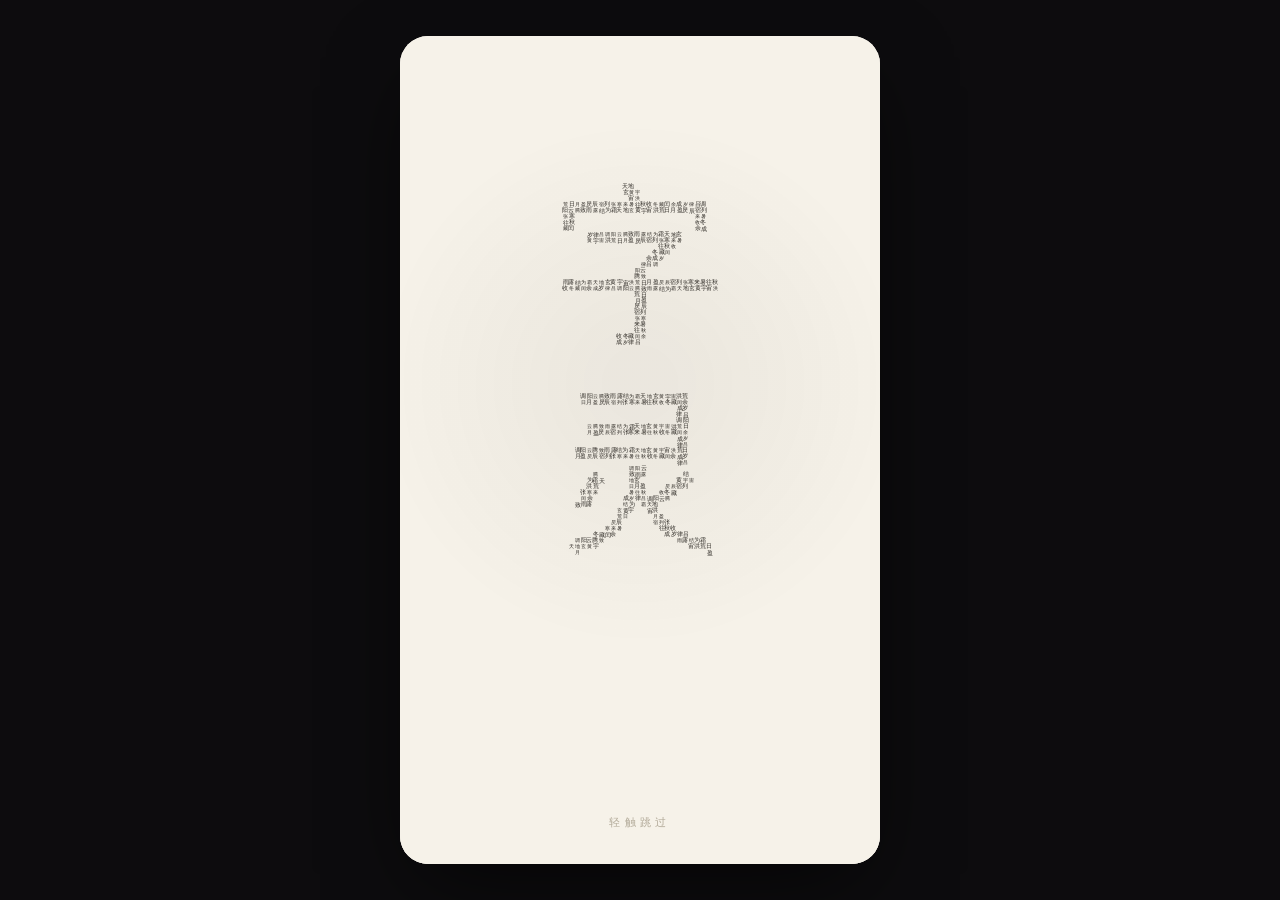
<file: index.html>
<!DOCTYPE html>
<html lang="zh-CN">
<head>
  <meta charset="UTF-8">
  <meta name="viewport" content="width=device-width, initial-scale=1.0, maximum-scale=1.0, user-scalable=no, viewport-fit=cover">
  <meta name="theme-color" content="#f6f2e9">
  <meta name="description" content="zicodo —— 有一只汉字精灵「字灵」陪伴的日程管理">
  <title>zicodo</title>
  <link rel="manifest" href="manifest.webmanifest">
  <link rel="apple-touch-icon" href="icons/icon-180.png">
  <meta name="apple-mobile-web-app-capable" content="yes">
  <meta name="apple-mobile-web-app-status-bar-style" content="default">
  <meta name="apple-mobile-web-app-title" content="zicodo">
  <link rel="icon" href="data:image/svg+xml,%3Csvg xmlns='http://www.w3.org/2000/svg' viewBox='0 0 120 120'%3E%3Crect width='120' height='120' rx='26' fill='%23fbfaf6'/%3E%3Cg fill='none' stroke='%2387C8B4' stroke-width='11' stroke-linecap='round' stroke-linejoin='round'%3E%3Cpath d='M20 57 L37 31 L54 57'/%3E%3Cpath d='M66 57 L83 31 L100 57'/%3E%3Ccircle cx='60' cy='80' r='14'/%3E%3C/g%3E%3C/svg%3E">
  <link rel="stylesheet" href="css/shell.css">
</head>
<body>
  <div id="phone">

    <!-- 开屏动画（汉字粒子聚成「字灵」+ 朱砂落印） -->
    <div id="splash" aria-hidden="true">
      <canvas id="splash-canvas"></canvas>
      <div id="splash-skip">轻触跳过</div>
    </div>

    <!-- 页面容器 -->
    <main id="pages">
      <section class="page" id="page-today"></section>
      <section class="page" id="page-calendar"></section>
      <section class="page" id="page-ziling">
        <div id="ziling-stage">
          <div id="ziling-loading"><img class="zl-load-logo" src="icons/logo.svg" alt=""><span>字灵苏醒中…</span></div>
        </div>
      </section>
      <section class="page" id="page-team"></section>
      <section class="page" id="page-me"></section>
    </main>

    <!-- 底部标签栏 -->
    <nav id="tabbar">
      <button class="tab" data-page="today"><span class="tab-glyph">今</span><span class="tab-label">今日</span></button>
      <button class="tab" data-page="calendar"><span class="tab-glyph">历</span><span class="tab-label">日历</span></button>
      <button class="tab tab-center" data-page="ziling" aria-label="字灵"><span class="tab-seal"><svg viewBox="0 0 120 120" fill="none" stroke="currentColor" stroke-width="12" stroke-linecap="round" stroke-linejoin="round"><path d="M20 57 L37 31 L54 57"/><path d="M66 57 L83 31 L100 57"/><circle cx="60" cy="80" r="14"/></svg></span></button>
      <button class="tab" data-page="team"><span class="tab-glyph">团</span><span class="tab-label">团队</span></button>
      <button class="tab" data-page="me"><span class="tab-glyph">我</span><span class="tab-label">我的</span></button>
    </nav>

    <!-- 遮罩 + 底部抽屉（新建/编辑任务等） -->
    <div id="scrim"></div>
    <div id="sheet" role="dialog" aria-modal="true"></div>

    <!-- 轻提示 -->
    <div id="toast"></div>
  </div>

  <script type="module" src="js/shell/main.js"></script>
</body>
</html>
</file>
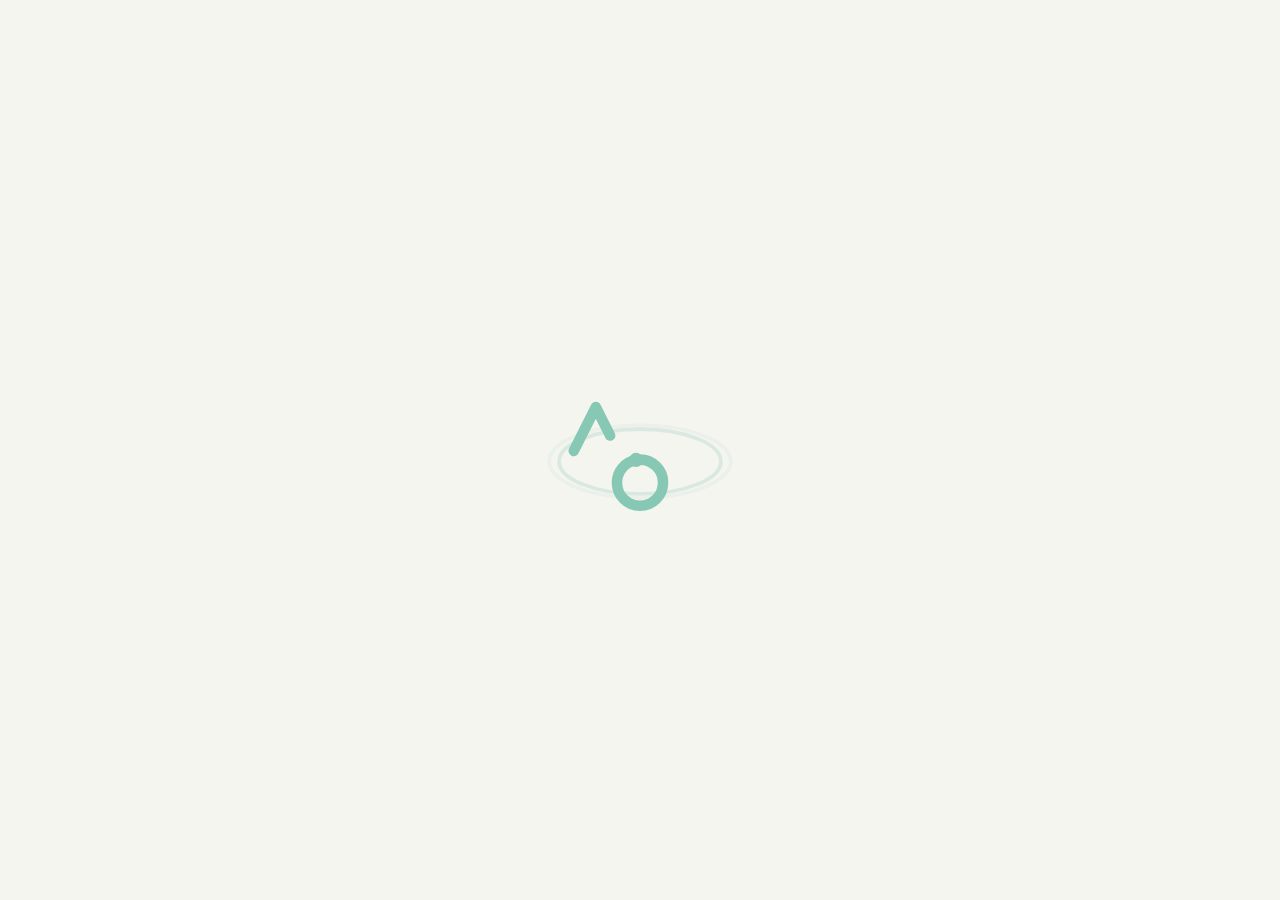
<file: ziling.html>
<!DOCTYPE html>
<html lang="zh-CN">
<head>
  <meta charset="UTF-8">
  <meta name="viewport" content="width=device-width, initial-scale=1.0, maximum-scale=1.0, user-scalable=no">
  <title>字灵</title>
  <script>
    // 嵌入模式抗闪：在 CSS 首绘之前就把宿主 App 的调色板写入 --zl-bg/--zl-fg，
    // 否则切到字灵页的第一两帧会先闪一下 app.css 的默认底色（深色系统下是旧版藏蓝）。
    // 独立打开（无 pbg 参数）不生效，行为与原版一致。
    (function () {
      try {
        var q = new URLSearchParams(location.search);
        var bg = q.get('pbg'), fg = q.get('pfg');
        if (bg) document.documentElement.style.setProperty('--zl-bg', '#' + bg);
        if (fg) document.documentElement.style.setProperty('--zl-fg', '#' + fg);
      } catch (e) { /* ignore */ }
    })();
  </script>
  <link rel="stylesheet" href="css/app.css">
</head>
<body>
  <div id="app-container">
    <canvas id="main-canvas"></canvas>
    <div id="ui-overlay"></div>
  </div>
  <script type="module" src="js/app.js"></script>
</body>
</html>
</file>
<file: css/shell.css>
/* ════════════════════════════════════════════════════════════════════
   字灵日程 · App 外壳设计系统
   气质：宣纸 / 墨色 / 青瓷印（主色 #87C8B4）—— 高级东方文人感，但组件密度与可用性是现代 App 的。
   主题：浅(宣纸) / 深(夜墨)，由 <html data-theme> 控制（auto 时 JS 跟随系统）。
   ════════════════════════════════════════════════════════════════════ */

:root {
  /* —— 宣纸（浅色）—— 主色调：青瓷 #87C8B4 */
  --paper:      #f6f2e9;   /* 底：宣纸暖白 */
  --paper-2:    #fffdf7;   /* 卡片：略亮一层 */
  --paper-3:    #efe9dc;   /* 凹陷/输入底 */
  --ink:        #2b2722;   /* 主墨色 */
  --ink-2:      #6f6757;   /* 次级文字 */
  --ink-3:      #a39a87;   /* 弱化文字/占位 */
  --hairline:   rgba(43, 39, 34, .10);
  --seal:       #87C8B4;   /* 主色 · 青瓷（大面积填充：印钮/进度/选中） */
  --seal-deep:  #43806e;   /* 主色深阶（文字级强调，保证浅底可读） */
  --seal-soft:  rgba(135, 200, 180, .16);
  --on-accent:  #14332a;   /* 青瓷底上的文字：深松绿墨 */
  --danger:     #b03a2e;   /* 危险/删除（不再与主色混用） */
  --cyan:       #3d6470;   /* 黛青（次强调：时间/链接） */
  --gold:       #9a7b2d;   /* 赭金（搁置/提醒） */
  --jade:       #4a7c59;   /* 松绿（生活标签） */
  --shadow-card: 0 1px 2px rgba(43,39,34,.05), 0 6px 24px -8px rgba(43,39,34,.10);
  --shadow-float: 0 4px 10px rgba(43,39,34,.18), 0 16px 40px -8px rgba(43,39,34,.22);
  --blur-bar: saturate(1.1) blur(18px);
  --bar-bg: rgba(246, 242, 233, .86);
  --radius: 16px;
  --font-display: 'Kaiti SC', 'STKaiti', 'KaiTi', 'Noto Serif SC', serif;
  --font-body: -apple-system, BlinkMacSystemFont, 'PingFang SC', 'HarmonyOS Sans SC', 'Microsoft YaHei', sans-serif;
}

html[data-theme="dark"] {
  --paper:      #17161a;
  --paper-2:    #201f24;
  --paper-3:    #2a282e;
  --ink:        #eae6dc;
  --ink-2:      #a59d8e;
  --ink-3:      #6d675c;
  --hairline:   rgba(234, 230, 220, .10);
  --seal:       #87C8B4;
  --seal-deep:  #9ad3c2;   /* 深色底上的文字级强调：取主色亮阶 */
  --seal-soft:  rgba(135, 200, 180, .13);
  --on-accent:  #14332a;
  --danger:     #d05c50;
  --cyan:       #7ba7b3;
  --gold:       #c2a558;
  --jade:       #7fae8e;
  --shadow-card: 0 1px 2px rgba(0,0,0,.25), 0 8px 24px -8px rgba(0,0,0,.45);
  --shadow-float: 0 4px 12px rgba(0,0,0,.45), 0 18px 44px -8px rgba(0,0,0,.55);
  --bar-bg: rgba(23, 22, 26, .86);
}

* { box-sizing: border-box; -webkit-tap-highlight-color: transparent; }
html, body { margin: 0; height: 100%; }
body {
  background: #0d0c0e;
  font-family: var(--font-body);
  color: var(--ink);
  display: flex; justify-content: center; align-items: center;
  min-height: 100vh; min-height: 100dvh;
}

/* 手机外框：移动端铺满；桌面预览时是一块居中的"宣纸屏" */
#phone {
  position: relative;
  width: 100vw; height: 100vh; height: 100dvh;
  max-width: 480px;
  background:
    radial-gradient(120% 90% at 50% 0%, rgba(135,200,180,.06), transparent 55%),
    var(--paper);
  overflow: hidden;
  display: flex; flex-direction: column;
}
@media (min-width: 520px) and (min-height: 760px) {
  #phone { height: min(92vh, 880px); border-radius: 28px; box-shadow: 0 30px 90px -20px rgba(0,0,0,.7); }
}

/* ── 页面容器 ─────────────────────────────────────────────── */
#pages { flex: 1; position: relative; overflow: hidden; }
.page {
  position: absolute; inset: 0;
  overflow-y: auto; -webkit-overflow-scrolling: touch;
  padding: 18px 18px calc(86px + env(safe-area-inset-bottom));
  opacity: 0; pointer-events: none;
  transform: translateY(6px);
  transition: opacity .26s ease, transform .26s ease;
  scrollbar-width: none;
}
.page::-webkit-scrollbar { display: none; }
.page.active { opacity: 1; pointer-events: auto; transform: none; }

/* 字灵页是全幅画布，不要内边距 */
#page-ziling { padding: 0; overflow: hidden; }
#ziling-stage { position: absolute; inset: 0 0 calc(64px + env(safe-area-inset-bottom)) 0; }
#ziling-stage iframe { width: 100%; height: 100%; border: 0; display: block; background: transparent; }
#ziling-loading {
  position: absolute; inset: 0; display: flex; flex-direction: column; gap: 14px;
  align-items: center; justify-content: center; color: var(--ink-3); font-size: 13px;
  letter-spacing: .2em;
}
.zl-load-glyph {
  font-family: var(--font-display); font-size: 56px; color: var(--ink-2);
  animation: breathe 2.2s ease-in-out infinite;
}
.zl-load-logo { width: 72px; height: 72px; animation: breathe 2.2s ease-in-out infinite; }
.sheet-logo { display: block; width: 56px; height: 56px; margin: 2px auto 10px; }
@keyframes breathe { 0%,100% { opacity: .35; transform: scale(.96);} 50% { opacity: .9; transform: scale(1.04);} }

/* ── 页头 ─────────────────────────────────────────────────── */
.page-head { margin: 10px 2px 18px; }
.page-head .eyebrow {
  font-size: 12px; letter-spacing: .35em; color: var(--seal-deep);
  margin-bottom: 6px; font-weight: 500;
}
.page-head h1 {
  margin: 0; font-family: var(--font-display); font-weight: 400;
  font-size: 34px; line-height: 1.15; color: var(--ink);
}
.page-head .sub { margin-top: 7px; font-size: 13.5px; color: var(--ink-2); }

/* ── 卡片 ─────────────────────────────────────────────────── */
.card {
  background: var(--paper-2);
  border: 1px solid var(--hairline);
  border-radius: var(--radius);
  box-shadow: var(--shadow-card);
  padding: 16px;
  margin-bottom: 14px;
}
.card-title {
  display: flex; align-items: baseline; justify-content: space-between;
  margin: 2px 2px 12px;
}
.card-title b {
  font-family: var(--font-display); font-weight: 400; font-size: 17px;
  letter-spacing: .08em;
}
.card-title .more { font-size: 12px; color: var(--ink-3); }

/* 章节标题（列表分组） */
.group-label {
  display: flex; align-items: center; gap: 10px;
  margin: 20px 4px 10px; font-size: 12.5px; letter-spacing: .25em; color: var(--ink-3);
}
.group-label::after { content: ''; flex: 1; height: 1px; background: var(--hairline); }
.group-label .cnt { color: var(--ink-2); letter-spacing: 0; }

/* ── 今日 · 概览（进度环 + 问候） ───────────────────────────── */
.overview { display: flex; align-items: center; gap: 18px; }
.ring-wrap { position: relative; width: 92px; height: 92px; flex: none; }
.ring-wrap svg { transform: rotate(-90deg); display: block; }
.ring-bg { stroke: var(--paper-3); }
.ring-fg { stroke: var(--seal); stroke-linecap: round; transition: stroke-dashoffset .8s cubic-bezier(.22,.9,.3,1); }
.ring-num {
  position: absolute; inset: 0; display: flex; flex-direction: column;
  align-items: center; justify-content: center; line-height: 1.1;
}
.ring-num b { font-size: 22px; font-weight: 600; font-variant-numeric: tabular-nums; }
.ring-num span { font-size: 10px; color: var(--ink-3); letter-spacing: .1em; }
.overview-text { flex: 1; min-width: 0; }
.overview-text .greet { font-family: var(--font-display); font-size: 19px; margin-bottom: 6px; }
.overview-text .detail { font-size: 13px; color: var(--ink-2); line-height: 1.6; }
.overview-text .detail b { color: var(--ink); font-weight: 600; }

/* 字灵寄语（点击进入字灵页） */
.ziling-note {
  display: flex; align-items: center; gap: 12px; cursor: pointer;
  background: linear-gradient(135deg, var(--seal-soft), transparent 70%), var(--paper-2);
}
.ziling-note .seal-avatar {
  flex: none; width: 44px; height: 44px; border-radius: 12px;
  background: var(--seal); color: var(--on-accent);
  display: flex; align-items: center; justify-content: center;
  font-family: var(--font-display); font-size: 24px;
  box-shadow: 0 3px 10px -2px color-mix(in srgb, var(--seal) 55%, transparent);
}
.ziling-note .note-body { flex: 1; min-width: 0; }
.ziling-note .note-body i { font-style: normal; font-size: 11px; letter-spacing: .25em; color: var(--seal-deep); display: block; margin-bottom: 3px; }
/* 水墨风：寄语正文用楷体，更有"手写信"的味道 */
html:not([data-ui="modern"]) .ziling-note .note-body p { font-family: var(--font-display); font-size: 14.5px; }
.ziling-note .note-body p { margin: 0; font-size: 13.5px; color: var(--ink-2); line-height: 1.55; }
.ziling-note .go { color: var(--ink-3); font-size: 18px; }

/* ── 任务行 ───────────────────────────────────────────────── */
.task {
  display: flex; align-items: center; gap: 12px;
  background: var(--paper-2);
  border: 1px solid var(--hairline);
  border-radius: 14px;
  padding: 13px 14px;
  margin-bottom: 9px;
  box-shadow: var(--shadow-card);
  cursor: pointer;
  transition: transform .15s ease, opacity .3s ease;
}
.task:active { transform: scale(.985); }
.task.done { opacity: .62; }
.task.done .t-title { text-decoration: line-through; text-decoration-color: var(--ink-3); color: var(--ink-2); }

/* 勾选：墨圈 → 朱砂实心 */
.tick {
  flex: none; width: 24px; height: 24px; border-radius: 50%;
  border: 1.6px solid var(--ink-3);
  display: flex; align-items: center; justify-content: center;
  color: transparent; font-size: 13px;
  transition: all .2s ease;
}
.task.done .tick { background: var(--seal); border-color: var(--seal); color: var(--on-accent); }
.task.delayed .tick { border-style: dashed; border-color: var(--gold); }

.t-main { flex: 1; min-width: 0; }
.t-title { font-size: 15px; line-height: 1.35; word-break: break-all; }
.t-meta { display: flex; align-items: center; gap: 8px; margin-top: 5px; flex-wrap: wrap; }
.chip {
  font-size: 11px; padding: 2px 8px; border-radius: 999px;
  background: var(--paper-3); color: var(--ink-2); letter-spacing: .03em;
}
.chip.time { color: var(--cyan); background: color-mix(in srgb, var(--cyan) 10%, transparent); font-variant-numeric: tabular-nums; }
.chip.delay { color: var(--gold); background: color-mix(in srgb, var(--gold) 12%, transparent); }
.chip.tag-work  { color: var(--seal-deep); background: var(--seal-soft); }
.chip.tag-life  { color: var(--jade); background: color-mix(in srgb, var(--jade) 12%, transparent); }
.chip.tag-study { color: var(--cyan); background: color-mix(in srgb, var(--cyan) 12%, transparent); }

/* 成员小印（头像） */
.dot-avatar {
  flex: none; width: 26px; height: 26px; border-radius: 8px;
  display: flex; align-items: center; justify-content: center;
  font-family: var(--font-display); font-size: 14px; color: #fff;
}

.empty {
  text-align: center; color: var(--ink-3); font-size: 13px;
  padding: 34px 0 26px; line-height: 2;
}
.empty .e-glyph { font-family: var(--font-display); font-size: 34px; display: block; color: var(--ink-3); opacity: .55; }

/* ── 悬浮新建（朱砂印钮） ────────────────────────────────────── */
.fab {
  position: absolute; right: 20px; bottom: calc(84px + env(safe-area-inset-bottom));
  width: 54px; height: 54px; border-radius: 50%;   /* 水墨：圆印钮 */
  background: var(--seal); color: var(--on-accent); border: none;
  font-size: 26px; line-height: 1; cursor: pointer;
  box-shadow: var(--shadow-float);
  transition: transform .18s ease;
  z-index: 30;
}
[data-ui="modern"] .fab { border-radius: 16px; }   /* 现代：圆角方钮 */
.fab:active { transform: scale(.92) rotate(90deg); }

/* ── 日历 ─────────────────────────────────────────────────── */
.cal-nav { display: flex; align-items: center; justify-content: space-between; margin: 4px 2px 14px; }
.cal-nav b { font-family: var(--font-display); font-weight: 400; font-size: 20px; letter-spacing: .06em; }
.cal-nav button {
  background: var(--paper-2); border: 1px solid var(--hairline); color: var(--ink-2);
  width: 34px; height: 34px; border-radius: 10px; font-size: 16px; cursor: pointer;
}
.cal-grid { display: grid; grid-template-columns: repeat(7, 1fr); gap: 4px; }
.cal-wd { text-align: center; font-size: 11px; color: var(--ink-3); padding: 6px 0 8px; letter-spacing: .1em; }
.cal-day {
  position: relative; aspect-ratio: 1 / 1.05; border-radius: 12px;
  display: flex; flex-direction: column; align-items: center; justify-content: center; gap: 3px;
  font-size: 14px; cursor: pointer; border: 1px solid transparent;
  font-variant-numeric: tabular-nums; color: var(--ink);
}
.cal-day.dim { color: var(--ink-3); opacity: .5; }
.cal-day.today { border-color: var(--seal-deep); color: var(--seal-deep); font-weight: 600; }
.cal-day.sel { background: var(--seal); color: var(--on-accent) !important; font-weight: 600; box-shadow: 0 4px 12px -2px color-mix(in srgb, var(--seal) 55%, transparent); }
.cal-dots { display: flex; gap: 3px; height: 4px; }
.cal-dots i { width: 4px; height: 4px; border-radius: 50%; background: var(--ink-3); }
.cal-dots i.d-pending { background: var(--seal-deep); }
.cal-dots i.d-done { background: var(--ink-3); opacity: .55; }
.cal-day.sel .cal-dots i { background: color-mix(in srgb, var(--on-accent) 75%, transparent); }

/* ── 团队 ─────────────────────────────────────────────────── */
.member-strip { display: flex; gap: 14px; overflow-x: auto; padding: 4px 2px 8px; scrollbar-width: none; }
.member-strip::-webkit-scrollbar { display: none; }
.member-cell { display: flex; flex-direction: column; align-items: center; gap: 7px; flex: none; cursor: pointer; width: 56px; }
.member-cell .big-avatar {
  width: 50px; height: 50px; border-radius: 15px; color: #fff;
  display: flex; align-items: center; justify-content: center;
  font-family: var(--font-display); font-size: 24px;
  box-shadow: var(--shadow-card);
  border: 2px solid transparent; transition: transform .15s ease;
}
.member-cell.sel .big-avatar { border-color: var(--ink); transform: translateY(-2px); }
.member-cell .m-name { font-size: 12px; color: var(--ink-2); max-width: 56px; overflow: hidden; text-overflow: ellipsis; white-space: nowrap; }
.member-cell.add-cell .big-avatar { background: transparent; border: 1.6px dashed var(--ink-3); color: var(--ink-3); font-size: 22px; box-shadow: none; }

.stat-row { display: flex; align-items: center; gap: 12px; padding: 9px 2px; }
.stat-row .s-name { width: 64px; flex: none; font-size: 13px; color: var(--ink-2); display: flex; align-items: center; gap: 7px; }
.stat-bar { flex: 1; height: 8px; border-radius: 99px; background: var(--paper-3); overflow: hidden; }
.stat-bar i { display: block; height: 100%; border-radius: 99px; background: var(--seal); transition: width .7s cubic-bezier(.22,.9,.3,1); }
.stat-row .s-num { flex: none; width: 44px; text-align: right; font-size: 12px; color: var(--ink-3); font-variant-numeric: tabular-nums; }

.feed-item { display: flex; gap: 11px; padding: 10px 2px; align-items: flex-start; }
.feed-item + .feed-item { border-top: 1px dashed var(--hairline); }
.feed-item .f-text { flex: 1; font-size: 13.5px; line-height: 1.5; color: var(--ink-2); }
.feed-item .f-text b { color: var(--ink); font-weight: 600; }
.feed-item .f-time { font-size: 11px; color: var(--ink-3); flex: none; margin-top: 2px; font-variant-numeric: tabular-nums; }

/* ── 我的 ─────────────────────────────────────────────────── */
.me-head { display: flex; align-items: center; gap: 16px; padding: 6px 2px 2px; }
.me-avatar {
  width: 64px; height: 64px; border-radius: 18px; background: var(--ink); color: var(--paper);
  display: flex; align-items: center; justify-content: center;
  font-family: var(--font-display); font-size: 32px; box-shadow: var(--shadow-card);
}
.me-head .me-name { font-family: var(--font-display); font-size: 24px; }
.me-head .me-sub { font-size: 12.5px; color: var(--ink-3); margin-top: 4px; }

.stat-trio { display: flex; text-align: center; }
.stat-trio > div { flex: 1; }
.stat-trio > div + div { border-left: 1px solid var(--hairline); }
.stat-trio b { display: block; font-size: 24px; font-weight: 600; font-variant-numeric: tabular-nums; }
.stat-trio span { font-size: 11.5px; color: var(--ink-3); letter-spacing: .15em; }

.cell-list .cell {
  display: flex; align-items: center; gap: 12px; padding: 14px 2px; cursor: pointer;
}
.cell-list .cell + .cell { border-top: 1px solid var(--hairline); }
.cell .c-icon { width: 24px; text-align: center; font-size: 16px; color: var(--ink-2); font-family: var(--font-display); }
.cell .c-label { flex: 1; font-size: 14.5px; }
.cell .c-value { font-size: 13px; color: var(--ink-3); }
.cell .c-go { color: var(--ink-3); }
.cell.danger .c-label, .cell.danger .c-icon { color: var(--danger); }

/* 分段选择（主题等） */
.seg { display: flex; background: var(--paper-3); border-radius: 11px; padding: 3px; gap: 3px; }
.seg button {
  flex: 1; border: none; background: transparent; color: var(--ink-2);
  font-size: 13px; padding: 7px 0; border-radius: 9px; cursor: pointer; font-family: inherit;
}
.seg button.on { background: var(--paper-2); color: var(--ink); box-shadow: var(--shadow-card); font-weight: 600; }

/* ── 底部标签栏 ───────────────────────────────────────────── */
#tabbar {
  position: absolute; left: 0; right: 0; bottom: 0; z-index: 40;
  height: calc(64px + env(safe-area-inset-bottom));
  padding-bottom: env(safe-area-inset-bottom);
  display: flex; align-items: stretch;
  background: var(--bar-bg);
  -webkit-backdrop-filter: var(--blur-bar); backdrop-filter: var(--blur-bar);
  border-top: 1px solid var(--hairline);
}
.tab {
  flex: 1; border: none; background: transparent; cursor: pointer;
  display: flex; flex-direction: column; align-items: center; justify-content: center; gap: 3px;
  color: var(--ink-3); font-family: inherit; position: relative;
}
.tab-glyph { font-family: var(--font-display); font-size: 20px; line-height: 1; transition: transform .2s ease; }
.tab-label { font-size: 10px; letter-spacing: .08em; }
.tab.active { color: var(--ink); }
.tab.active .tab-glyph { transform: translateY(-1px) scale(1.08); }
.tab.active::after {
  content: ''; position: absolute; top: 6px; width: 4px; height: 4px; border-radius: 50%;
  background: var(--seal); left: 50%; margin-left: -2px;
}
/* 中央"灵"印钮 */
.tab-center { flex: 1.1; }
.tab-seal {
  width: 46px; height: 46px; border-radius: 14px;
  background: var(--seal); color: var(--on-accent);
  display: flex; align-items: center; justify-content: center;
  font-family: var(--font-display); font-size: 25px;
  box-shadow: 0 4px 14px -2px color-mix(in srgb, var(--seal) 65%, transparent);
  transform: translateY(-10px);
  transition: transform .2s ease, box-shadow .2s ease;
}
.tab-center.active .tab-seal { transform: translateY(-12px) scale(1.06); box-shadow: 0 8px 20px -2px color-mix(in srgb, var(--seal) 70%, transparent); }
.tab-center::after { display: none; }

/* ── 抽屉 / 遮罩 ──────────────────────────────────────────── */
#scrim {
  position: absolute; inset: 0; z-index: 50; background: rgba(20, 16, 12, .42);
  opacity: 0; pointer-events: none; transition: opacity .25s ease;
  -webkit-backdrop-filter: blur(2px); backdrop-filter: blur(2px);
}
#scrim.show { opacity: 1; pointer-events: auto; }
#sheet {
  position: absolute; left: 0; right: 0; bottom: 0; z-index: 51;
  background: var(--paper-2);
  border-radius: 22px 22px 0 0;
  border-top: 1px solid var(--hairline);
  box-shadow: 0 -12px 50px rgba(0,0,0,.25);
  padding: 10px 20px calc(20px + env(safe-area-inset-bottom));
  transform: translateY(105%); transition: transform .3s cubic-bezier(.22,.9,.3,1);
  max-height: 78%; overflow-y: auto;
}
#sheet.show { transform: none; }
.sheet-grip { width: 36px; height: 4px; border-radius: 99px; background: var(--ink-3); opacity: .4; margin: 4px auto 14px; }
.sheet-title { font-family: var(--font-display); font-size: 20px; margin: 0 0 16px; font-weight: 400; letter-spacing: .05em; }

.field { margin-bottom: 14px; }
.field label { display: block; font-size: 12px; color: var(--ink-3); letter-spacing: .15em; margin: 0 2px 7px; }
.field input[type="text"], .field input[type="password"], .field input[type="date"], .field input[type="time"], .field select {
  width: 100%; border: 1px solid var(--hairline); background: var(--paper-3);
  color: var(--ink); border-radius: 12px; padding: 12px 13px; font-size: 15px;
  font-family: inherit; outline: none; appearance: none; -webkit-appearance: none;
}
.field input:focus, .field select:focus { border-color: var(--seal); background: var(--paper-2); }
.inline-row input[type="password"], .inline-row input[type="text"] {
  border: 1px solid var(--hairline); background: var(--paper-3); color: var(--ink);
  border-radius: 10px; padding: 9px 11px; font-size: 13.5px; font-family: inherit; outline: none; min-width: 0;
}
.field-row { display: flex; gap: 10px; }
.field-row .field { flex: 1; }

/* 选项胶囊（标签/成员选择） */
.pick-row { display: flex; gap: 8px; flex-wrap: wrap; }
.pick {
  border: 1px solid var(--hairline); background: var(--paper-3); color: var(--ink-2);
  border-radius: 999px; padding: 7px 14px; font-size: 13px; cursor: pointer; font-family: inherit;
  display: flex; align-items: center; gap: 6px;
  transition: all .15s ease;
}
.pick.on { background: var(--ink); border-color: var(--ink); color: var(--paper); }

.btn {
  display: block; width: 100%; border: none; border-radius: 14px;
  padding: 14px; font-size: 16px; cursor: pointer; font-family: inherit;
  letter-spacing: .2em; text-indent: .2em;
}
.btn-primary { background: var(--seal); color: var(--on-accent); box-shadow: 0 6px 18px -4px color-mix(in srgb, var(--seal) 60%, transparent); }
.btn-primary:active { transform: scale(.98); }
.btn-ghost { background: transparent; color: var(--ink-2); padding: 10px; font-size: 14px; }
.btn-danger-line { background: transparent; color: var(--danger); border: 1px solid var(--danger); }

/* 任务详情抽屉的操作格 */
.action-grid { display: grid; grid-template-columns: repeat(4, 1fr); gap: 9px; margin-top: 6px; }
.action-grid button {
  border: 1px solid var(--hairline); background: var(--paper-3); color: var(--ink);
  border-radius: 13px; padding: 13px 4px 11px; cursor: pointer; font-family: inherit;
  display: flex; flex-direction: column; align-items: center; gap: 5px; font-size: 12px;
}
.action-grid button .a-glyph { font-family: var(--font-display); font-size: 19px; }
.action-grid button.warm { color: var(--gold); }
.action-grid button.danger { color: var(--danger); }

/* ── 轻提示 ──────────────────────────────────────────────── */
#toast {
  position: absolute; left: 50%; bottom: calc(96px + env(safe-area-inset-bottom));
  transform: translate(-50%, 14px); z-index: 70;
  background: var(--ink); color: var(--paper);
  font-size: 13px; padding: 9px 18px; border-radius: 999px;
  opacity: 0; pointer-events: none; transition: all .3s ease;
  box-shadow: var(--shadow-float); letter-spacing: .05em;
  max-width: 80%; text-align: center;
}
#toast.show { opacity: 1; transform: translate(-50%, 0); }

/* ── 开屏 ────────────────────────────────────────────────── */
#splash {
  position: absolute; inset: 0; z-index: 100; background: var(--paper);
  transition: opacity .7s ease;
}
#splash.fade { opacity: 0; pointer-events: none; }
#splash canvas { position: absolute; inset: 0; width: 100%; height: 100%; }
#splash-skip {
  position: absolute; bottom: calc(34px + env(safe-area-inset-bottom)); left: 0; right: 0;
  text-align: center; font-size: 11px; color: var(--ink-3); letter-spacing: .4em;
  animation: skipIn 1s ease 1.6s both;
}
@keyframes skipIn { from { opacity: 0; } to { opacity: .8; } }

@media (prefers-reduced-motion: reduce) {
  * { animation-duration: .01s !important; transition-duration: .01s !important; }
}

/* ════════════════════════════════════════════════════════════════════
   双风格 · 现代「案头」风（data-ui="modern"）
   定位：高级感办公软件——克制的中性灰底、白卡片、靛蓝强调、系统无衬线、
   去书法字距与朱印意象，信息密度与层级更"整齐"。
   ════════════════════════════════════════════════════════════════════ */

html[data-ui="modern"] {
  --paper:      #f3f5f4;
  --paper-2:    #ffffff;
  --paper-3:    #eaeeec;
  --ink:        #1d2724;
  --ink-2:      #5b6663;
  --ink-3:      #97a3a0;
  --hairline:   rgba(29, 39, 36, .09);
  --seal:       #87C8B4;   /* 主色 · 青瓷 */
  --seal-deep:  #2f7d68;   /* 链接/文字级强调 */
  --seal-soft:  rgba(135, 200, 180, .14);
  --on-accent:  #113B30;
  --danger:     #d6453d;
  --cyan:       #0b7285;
  --gold:       #b08015;
  --jade:       #2f9e63;
  --shadow-card: 0 1px 2px rgba(28,36,48,.04), 0 4px 16px -6px rgba(28,36,48,.08);
  --shadow-float: 0 4px 10px rgba(28,36,48,.14), 0 14px 36px -8px rgba(28,36,48,.18);
  --bar-bg: rgba(255, 255, 255, .88);
  --radius: 14px;
  --font-display: var(--font-body);
}
html[data-ui="modern"][data-theme="dark"] {
  --paper:      #0f1413;
  --paper-2:    #171d1b;
  --paper-3:    #212927;
  --ink:        #e5ebe9;
  --ink-2:      #99a5a2;
  --ink-3:      #62706c;
  --hairline:   rgba(229, 235, 233, .09);
  --seal:       #87C8B4;
  --seal-deep:  #93d2bf;
  --seal-soft:  rgba(135, 200, 180, .13);
  --on-accent:  #113B30;
  --danger:     #e06b62;
  --cyan:       #66b8c7;
  --gold:       #c9a449;
  --jade:       #62b388;
  --shadow-card: 0 1px 2px rgba(0,0,0,.3), 0 6px 20px -8px rgba(0,0,0,.5);
  --shadow-float: 0 4px 12px rgba(0,0,0,.45), 0 16px 40px -8px rgba(0,0,0,.55);
  --bar-bg: rgba(16, 18, 22, .88);
}

/* 现代风的排印：去书法字距、加重字重、信息更"对齐" */
html[data-ui="modern"] #phone { background: var(--paper); }
[data-ui="modern"] .page-head .eyebrow { letter-spacing: .14em; color: var(--ink-3); font-weight: 600; font-size: 11.5px; }
[data-ui="modern"] .page-head h1 { font-weight: 650; font-size: 27px; letter-spacing: 0; }
[data-ui="modern"] .card-title b { font-weight: 600; font-size: 15px; letter-spacing: 0; }
[data-ui="modern"] .group-label { letter-spacing: .08em; font-weight: 600; }
[data-ui="modern"] .overview-text .greet { font-weight: 600; font-size: 17px; }
[data-ui="modern"] .tab-glyph { font-weight: 600; font-size: 17px; }
[data-ui="modern"] .tab-seal { font-weight: 700; font-size: 19px; border-radius: 16px; box-shadow: 0 4px 14px -2px color-mix(in srgb, var(--seal) 55%, transparent); }
[data-ui="modern"] .tab-center.active .tab-seal { box-shadow: 0 8px 20px -2px color-mix(in srgb, var(--seal) 60%, transparent); }
[data-ui="modern"] .btn { letter-spacing: .02em; text-indent: 0; font-weight: 600; font-size: 15px; }
[data-ui="modern"] .btn-primary { box-shadow: 0 6px 18px -4px color-mix(in srgb, var(--seal) 50%, transparent); color: var(--on-accent); }
[data-ui="modern"] .sheet-title { font-weight: 650; font-size: 18px; letter-spacing: 0; }
[data-ui="modern"] .me-name, [data-ui="modern"] .me-avatar,
[data-ui="modern"] .seal-avatar, [data-ui="modern"] .dot-avatar,
[data-ui="modern"] .big-avatar, [data-ui="modern"] .zl-load-glyph,
[data-ui="modern"] .cell .c-icon, [data-ui="modern"] .action-grid button .a-glyph,
[data-ui="modern"] .empty .e-glyph { font-family: var(--font-body); font-weight: 600; }
[data-ui="modern"] .ziling-note .note-body i { letter-spacing: .14em; font-weight: 600; }
[data-ui="modern"] .field label { letter-spacing: .06em; font-weight: 600; }
[data-ui="modern"] .cal-day.sel { box-shadow: 0 4px 12px -2px color-mix(in srgb, var(--seal) 45%, transparent); color: var(--on-accent) !important; }
[data-ui="modern"] .tab-seal, [data-ui="modern"] .seal-avatar, [data-ui="modern"] .fab { color: var(--on-accent); }
[data-ui="modern"] #toast { letter-spacing: .02em; }

/* 宣纸纹理：仅水墨风。极淡的噪点 + 纤维感，远看是"纸"，近看不抢内容 */
html:not([data-ui="modern"]) #phone::before {
  content: '';
  position: absolute; inset: 0; z-index: 0; pointer-events: none;
  background-image: url("data:image/svg+xml,%3Csvg xmlns='http://www.w3.org/2000/svg' width='160' height='160'%3E%3Cfilter id='n'%3E%3CfeTurbulence type='fractalNoise' baseFrequency='.9' numOctaves='2' stitchTiles='stitch'/%3E%3C/filter%3E%3Crect width='160' height='160' filter='url(%23n)' opacity='.5'/%3E%3C/svg%3E");
  opacity: .05;
  mix-blend-mode: multiply;
}
html:not([data-ui="modern"])[data-theme="dark"] #phone::before { mix-blend-mode: screen; opacity: .035; }

/* ── 首次进入 · 风格选择 ─────────────────────────────────── */
#style-pick {
  position: absolute; inset: 0; z-index: 95;
  background: var(--paper);
  display: flex; flex-direction: column; justify-content: center;
  padding: 30px 26px calc(30px + env(safe-area-inset-bottom));
  opacity: 0; transition: opacity .5s ease;
}
#style-pick.in { opacity: 1; }
#style-pick.out { opacity: 0; }
#style-pick .sp-eyebrow { font-size: 11.5px; letter-spacing: .35em; color: var(--seal); margin-bottom: 8px; }
#style-pick h2 { margin: 0 0 6px; font-family: var(--font-display); font-weight: 400; font-size: 27px; }
#style-pick .sp-sub { font-size: 13px; color: var(--ink-2); margin-bottom: 26px; }
.style-card {
  display: flex; align-items: center; gap: 16px;
  border: 1.5px solid var(--hairline); border-radius: 18px;
  background: var(--paper-2); box-shadow: var(--shadow-card);
  padding: 16px; margin-bottom: 14px; cursor: pointer;
  transition: transform .15s ease, border-color .2s ease;
}
.style-card:active { transform: scale(.98); }
.style-card .sc-preview {
  flex: none; width: 96px; height: 110px; border-radius: 12px; overflow: hidden;
  position: relative; border: 1px solid var(--hairline);
}
.style-card .sc-text { flex: 1; min-width: 0; }
.style-card .sc-name { display: block; font-size: 17px; font-weight: 600; margin-bottom: 5px; }
.style-card .sc-desc { display: block; font-size: 12.5px; color: var(--ink-2); line-height: 1.6; }
.style-card .sc-go { color: var(--ink-3); font-size: 20px; }
/* 两张缩略预览（纯 CSS 摆出来的微缩界面） */
.sc-preview.ink-mini { background: #f6f2e9; }
.sc-preview.ink-mini .pv-head { position: absolute; top: 10px; left: 10px; font-family: 'Kaiti SC','STKaiti','KaiTi',serif; font-size: 15px; color: #2b2722; }
.sc-preview.ink-mini .pv-seal { position: absolute; top: 10px; right: 10px; width: 14px; height: 14px; border-radius: 4px; background: #87C8B4; }
.sc-preview.ink-mini .pv-line { position: absolute; left: 10px; right: 10px; height: 14px; border-radius: 5px; background: #fffdf7; border: 1px solid rgba(43,39,34,.1); }
.sc-preview.modern-mini { background: #f3f5f4; }
.sc-preview.modern-mini .pv-head { position: absolute; top: 10px; left: 10px; font-size: 12px; font-weight: 700; color: #1d2724; }
.sc-preview.modern-mini .pv-seal { position: absolute; top: 10px; right: 10px; width: 14px; height: 14px; border-radius: 5px; background: #87C8B4; }
.sc-preview.modern-mini .pv-line { position: absolute; left: 10px; right: 10px; height: 14px; border-radius: 4px; background: #fff; border: 1px solid rgba(29,39,36,.09); }
#style-pick .sp-note { text-align: center; font-size: 11.5px; color: var(--ink-3); margin-top: 10px; letter-spacing: .1em; }

/* ── 设置控件：拨动开关 / 滑杆 / 取色 ───────────────────────── */
.toggle {
  width: 48px; height: 28px; border-radius: 999px; flex: none; cursor: pointer;
  background: var(--paper-3); position: relative; transition: background .2s ease;
  border: 1px solid var(--hairline);
}
.toggle::after {
  content: ''; position: absolute; top: 3px; left: 3px; width: 20px; height: 20px;
  border-radius: 50%; background: var(--paper-2); box-shadow: 0 1px 4px rgba(0,0,0,.25);
  transition: left .2s ease;
}
.toggle.on { background: var(--seal); border-color: transparent; }
.toggle.on::after { left: 23px; background: #fff; }

.field input[type="range"] { width: 100%; accent-color: var(--seal); height: 28px; }
.field input[type="color"] {
  width: 44px; height: 32px; border: 1px solid var(--hairline); border-radius: 9px;
  background: var(--paper-3); padding: 2px; cursor: pointer;
}
.inline-row { display: flex; align-items: center; gap: 10px; }
.inline-row .grow { flex: 1; }
.mini-btn {
  border: 1px solid var(--hairline); background: var(--paper-3); color: var(--ink-2);
  border-radius: 9px; padding: 7px 12px; font-size: 12.5px; cursor: pointer; font-family: inherit;
}
.hint-text { font-size: 11.5px; color: var(--ink-3); line-height: 1.6; margin-top: 6px; }

/* ════════════════════════════════════════════════════════════════════
   双风格特化（同一副筋骨，各自把优势做足）
   · 水墨：艺术性——笔触、印章、楷体、留白与呼吸
   · 现代：办公性——信息前置、对齐、紧凑、克制
   ════════════════════════════════════════════════════════════════════ */

/* —— 水墨 · 艺术细节 —— */
/* 页头笔触下划线：一笔淡青瓷，收笔略挑 */
html:not([data-ui="modern"]) .brush-line { display: block; margin: 8px 0 0 2px; color: var(--seal); }
[data-ui="modern"] .brush-line { display: none; }
/* 页头闲章：右上一方小印，盖着今天的"星期几" */
.head-seal {
  position: absolute; right: 4px; top: 14px;
  width: 40px; height: 40px; border-radius: 10px;
  background: var(--seal); color: var(--on-accent);
  display: flex; align-items: center; justify-content: center;
  font-family: var(--font-display); font-size: 21px;
  box-shadow: 0 3px 10px -2px color-mix(in srgb, var(--seal) 55%, transparent);
  transform: rotate(3deg);
}
[data-ui="modern"] .head-seal { display: none; }
html:not([data-ui="modern"]) .page-head { position: relative; }
/* 水墨：进度环里的数字也用楷体，更像题字 */
html:not([data-ui="modern"]) .ring-num b { font-family: var(--font-display); font-weight: 500; font-size: 23px; }
/* 水墨：空状态的留白更大、字间更疏 */
html:not([data-ui="modern"]) .empty { letter-spacing: .12em; padding: 40px 0 30px; }

/* —— 现代 · 办公密度与秩序 —— */
/* KPI 概览条（现代版"今日"用它替代进度环：数字前置、一眼可读） */
.kpi-row { display: flex; text-align: center; margin-bottom: 14px; }
.kpi-row > div { flex: 1; }
.kpi-row > div + div { border-left: 1px solid var(--hairline); }
.kpi-row b { display: block; font-size: 22px; font-weight: 650; font-variant-numeric: tabular-nums; }
.kpi-row b.hl { color: var(--seal-deep); }
.kpi-row span { font-size: 11px; color: var(--ink-3); letter-spacing: .06em; }
.kpi-bar { height: 6px; border-radius: 99px; background: var(--paper-3); overflow: hidden; }
.kpi-bar i { display: block; height: 100%; border-radius: 99px; background: var(--seal); transition: width .7s cubic-bezier(.22,.9,.3,1); }
/* 任务行更紧凑、阴影更克制、方形勾选框 */
[data-ui="modern"] .task { padding: 11px 12px; border-radius: 11px; margin-bottom: 7px; box-shadow: none; }
[data-ui="modern"] .tick { border-radius: 7px; width: 22px; height: 22px; }
[data-ui="modern"] .t-title { font-size: 14.5px; }
[data-ui="modern"] .card { box-shadow: var(--shadow-card); }
[data-ui="modern"] .page-head { margin: 8px 2px 14px; }
[data-ui="modern"] .page-head .sub { margin-top: 5px; font-size: 13px; }
[data-ui="modern"] .group-label { margin: 16px 4px 8px; font-size: 12px; }
[data-ui="modern"] .cal-wd { font-weight: 600; letter-spacing: 0; }
[data-ui="modern"] .cal-day { border-radius: 10px; }
[data-ui="modern"] .field input[type="text"], [data-ui="modern"] .field input[type="password"],
[data-ui="modern"] .field input[type="date"],
[data-ui="modern"] .field input[type="time"], [data-ui="modern"] .field select { border-radius: 10px; padding: 11px 12px; }
[data-ui="modern"] .pick { border-radius: 9px; }
[data-ui="modern"] .empty { padding: 26px 0 20px; }
[data-ui="modern"] .chip { font-weight: 500; }
[data-ui="modern"] .chip.time { color: var(--seal-deep); background: var(--seal-soft); }

/* ── 闹钟卡片（提醒到点，从顶部落下） ───────────────────────── */
.alarm-card {
  position: absolute; left: 14px; right: 14px; top: calc(12px + env(safe-area-inset-top));
  z-index: 80; display: flex; align-items: center; gap: 12px;
  background: var(--paper-2); border: 1px solid var(--hairline); border-radius: 18px;
  box-shadow: var(--shadow-float); padding: 13px 14px;
  transform: translateY(-130%); transition: transform .35s cubic-bezier(.22,.9,.3,1);
}
.alarm-card.in { transform: none; }
.alarm-card .a-body { flex: 1; min-width: 0; }
.alarm-card .a-body i { font-style: normal; font-size: 11px; color: var(--seal-deep); letter-spacing: .12em; display: block; margin-bottom: 2px; }
.alarm-card .a-body p { margin: 0; font-size: 14px; line-height: 1.4; }
.alarm-card .a-actions { display: flex; flex-direction: column; gap: 5px; flex: none; }
.alarm-card .a-actions button {
  border: 1px solid var(--hairline); background: var(--paper-3); color: var(--ink);
  border-radius: 9px; padding: 5px 11px; font-size: 12px; cursor: pointer; font-family: inherit;
}
.alarm-card .a-actions button:first-child { background: var(--seal); color: var(--on-accent); border-color: transparent; }

/* 团队切换条：与成员条同件不同味——略小、贴顶 */
.team-strip { padding-bottom: 2px; margin-bottom: 6px; }
.team-strip .big-avatar { width: 44px; height: 44px; border-radius: 13px; font-size: 20px; }

/* ════════════════════════════════════════════════════════════════════
   第二轮特化：水墨 → 酷/有趣/未来感；现代 → 更好用
   ════════════════════════════════════════════════════════════════════ */

/* —— logo 作为界面图标（中央 tab、字灵寄语头像） —— */
.tab-seal svg { width: 27px; height: 27px; display: block; }
.seal-avatar svg { width: 26px; height: 26px; display: block; }

/* —— 水墨 · 电路纹装饰线（呼应字灵的电路血统；虚线缓慢流动 = 未来感） —— */
html:not([data-ui="modern"]) .circuit-line { display: block; margin: 9px 0 0 2px; color: var(--seal); }
[data-ui="modern"] .circuit-line { display: none; }
.circuit-line .cl-path { stroke-dasharray: 6 7; animation: clflow 2.8s linear infinite; }
@keyframes clflow { to { stroke-dashoffset: -26; } }

/* —— 水墨 · 青瓷辉光（进度环 / 中央灵钮 / 落笔钮，深色夜墨下尤其出彩） —— */
html:not([data-ui="modern"]) .ring-fg {
  filter: drop-shadow(0 0 5px color-mix(in srgb, var(--seal) 55%, transparent));
}
html:not([data-ui="modern"]) .tab-center.active .tab-seal {
  animation: sealPulse 2.6s ease-in-out infinite;
}
@keyframes sealPulse {
  0%, 100% { box-shadow: 0 8px 20px -2px color-mix(in srgb, var(--seal) 70%, transparent), 0 0 0 0 color-mix(in srgb, var(--seal) 35%, transparent); }
  50%      { box-shadow: 0 8px 20px -2px color-mix(in srgb, var(--seal) 70%, transparent), 0 0 0 9px color-mix(in srgb, var(--seal) 0%, transparent); }
}
html:not([data-ui="modern"]) .fab { animation: fabBreath 3.2s ease-in-out infinite; }
@keyframes fabBreath {
  0%, 100% { box-shadow: 0 4px 10px rgba(0,0,0,.16), 0 0 14px -2px color-mix(in srgb, var(--seal) 40%, transparent); }
  50%      { box-shadow: 0 4px 10px rgba(0,0,0,.16), 0 0 26px 0   color-mix(in srgb, var(--seal) 62%, transparent); }
}
@media (prefers-reduced-motion: reduce) {
  .circuit-line .cl-path, html:not([data-ui="modern"]) .tab-center.active .tab-seal,
  html:not([data-ui="modern"]) .fab { animation: none; }
}

/* —— 现代 · 快速添加栏（回车即记，办公最短路径） —— */
.quick-add {
  display: flex; gap: 8px; margin-bottom: 14px;
}
.quick-add input {
  flex: 1; min-width: 0; border: 1px solid var(--hairline); background: var(--paper-2);
  color: var(--ink); border-radius: 12px; padding: 12px 14px; font-size: 14.5px;
  font-family: inherit; outline: none; box-shadow: var(--shadow-card);
}
.quick-add input:focus { border-color: var(--seal); }
.quick-add button {
  flex: none; width: 46px; border: none; border-radius: 12px; cursor: pointer;
  background: var(--seal); color: var(--on-accent); font-size: 20px; line-height: 1;
  box-shadow: var(--shadow-card);
}
.quick-add button:active { transform: scale(.94); }

/* —— 现代 · 分组标题吸顶（长列表滚动时始终知道自己在哪一段） —— */
[data-ui="modern"] .group-label {
  position: sticky; top: -1px; z-index: 5;
  background: linear-gradient(var(--paper) 78%, transparent);
  padding: 6px 0 8px; margin-top: 12px;
}

/* —— 日历 · 分组行上的"＋ 这天新建" —— */
.gl-add {
  border: 1px solid var(--hairline); background: var(--paper-2); color: var(--seal-deep);
  width: 26px; height: 26px; border-radius: 9px; cursor: pointer; font-size: 15px;
  line-height: 1; padding: 0; flex: none;
}
.gl-add:active { transform: scale(.92); }
</file>
<file: css/app.css>
:root {
  /* 主题色：默认跟随系统（见 prefers-color-scheme）；JS 也会按设置覆盖到这两个变量。 */
  --zl-bg: #1a1a2e;
  --zl-fg: #e0e0e0;
}

html, body {
  margin: 0;
  height: 100%;
  background: var(--zl-bg);
  overflow: hidden;
}
body {
  display: flex;
  justify-content: center;
  align-items: center;
  min-height: 100vh;
  min-height: 100dvh;   /* 移动端动态视口高度，避开地址栏占位 */
}

#app-container {
  /* 移动端铺满视口（去黑框）；桌面给一个上限便于预览，但不再留深色边。 */
  width: 100vw;
  height: 100vh;
  height: 100dvh;
  max-width: 480px;     /* 桌面预览上限（移动端 100vw 一般 < 480，等同铺满） */
  position: relative;
  overflow: hidden;
  background: var(--zl-bg);
}

#main-canvas {
  position: absolute;
  top: 0;
  left: 0;
  width: 100%;
  height: 100%;
  touch-action: none;   /* 移动端拖动不触发页面滚动/缩放 */
  cursor: grab;
}

#main-canvas:active {
  cursor: grabbing;
}

/* 默认跟随系统：浅色系统 → 白底黑字；深色系统 → 黑底白字。JS 设置可覆盖 :root 变量。 */
@media (prefers-color-scheme: light) {
  :root { --zl-bg: #f5f5f0; --zl-fg: #1a1a1a; }
}

#ui-overlay {
  position: absolute;
  top: 0;
  left: 0;
  width: 100%;
  height: 100%;
  pointer-events: none;
}

#ui-overlay > * {
  pointer-events: auto;
}
</file>
